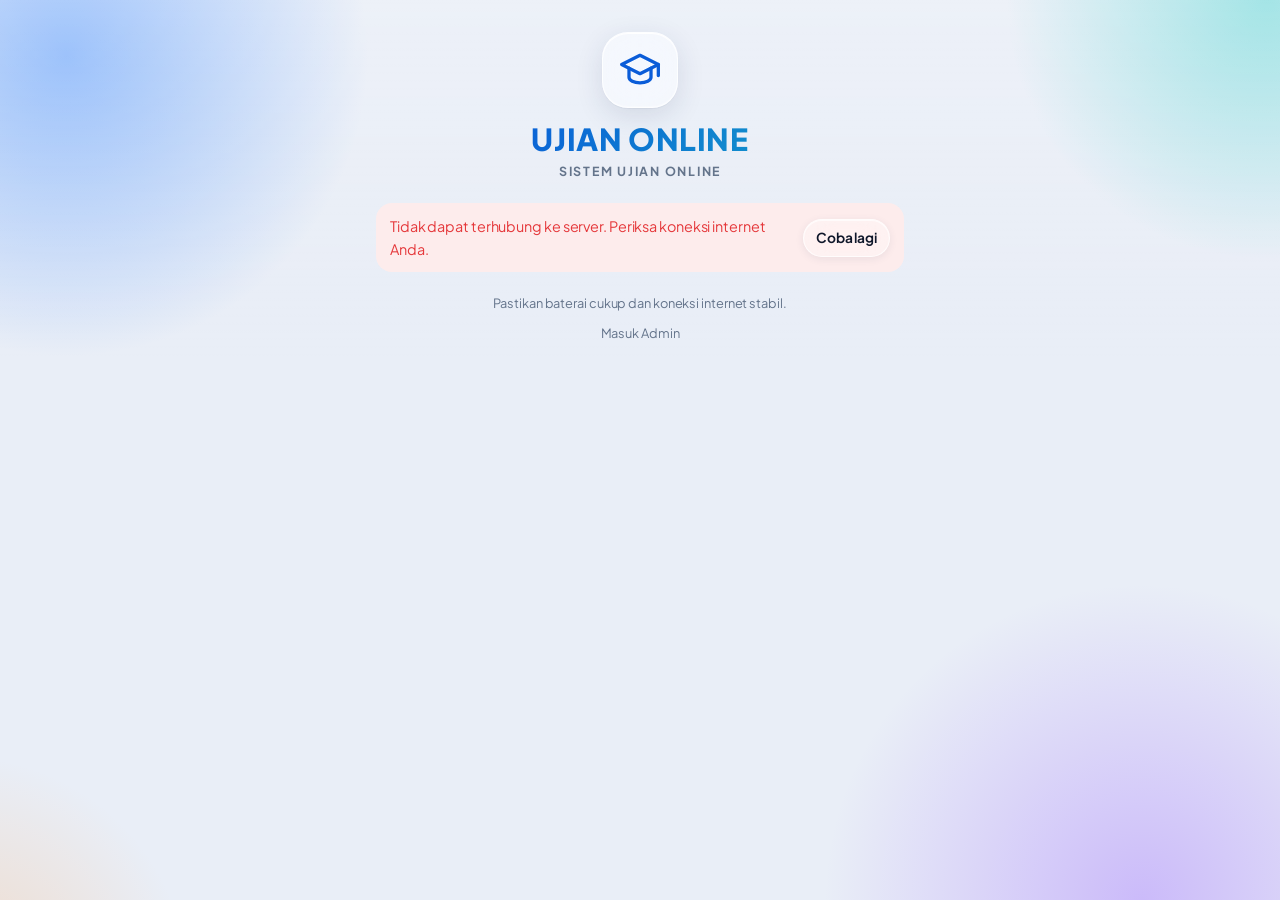
<file: index.html>
<!DOCTYPE html>
<html lang="id">
<head>
  <meta charset="utf-8">
  <meta name="viewport" content="width=device-width, initial-scale=1, viewport-fit=cover">
  <meta name="theme-color" content="#e9eef7">
  <title>Ujian Online</title>
  <link rel="preconnect" href="https://fonts.googleapis.com">
  <link rel="preconnect" href="https://fonts.gstatic.com" crossorigin>
  <link href="https://fonts.googleapis.com/css2?family=Plus+Jakarta+Sans:wght@400;500;600;700;800&display=swap" rel="stylesheet">
  <link rel="stylesheet" href="styles.css">
</head>
<body data-view="landing">
  <!-- Halaman siswa: landing → ujian → hasil (single page). Data diambil dari API Apps Script (config.js). -->
  <script>if (/[?&]page=admin\b/i.test(location.search)) location.replace('admin.html');</script>
  <div class="orient-lock" role="alert">
    <svg viewBox="0 0 24 24" fill="none" stroke="currentColor" stroke-width="1.8" stroke-linecap="round" stroke-linejoin="round"><rect x="7" y="2" width="10" height="20" rx="2"/><path d="M11 18h2"/></svg>
    <div>Silakan gunakan perangkat dalam mode <b>PORTRAIT</b>.</div>
    <div class="muted small">Putar ponsel Anda ke posisi tegak. Waktu ujian tetap berjalan.</div>
  </div>

<!-- Student.html — Halaman awal siswa (pilih mapel, kelas, nama) -->
<main id="view-landing" class="s-wrap">
  <div id="resume-box" hidden></div>

  <header class="hero">
    <div class="logo" id="s-logo"></div>
    <div class="school" id="s-school">&nbsp;</div>
    <h1>UJIAN ONLINE</h1>
    <div class="appname" id="s-app">SISTEM UJIAN ONLINE</div>
  </header>

  <div id="boot-error" class="notice notice-danger" hidden></div>

  <section class="card start-card" id="start-card">
    <form id="start-form" class="stack" novalidate autocomplete="off">
      <div class="field" id="fld-mapel">
        <label for="f-mapel">Mata Pelajaran</label>
        <select id="f-mapel" class="select" required>
          <option value="">Memuat...</option>
        </select>
      </div>

      <div class="field" id="fld-kelas">
        <label for="f-kelas">Kelas</label>
        <select id="f-kelas" class="select" required disabled>
          <option value="">Pilih mata pelajaran dahulu</option>
        </select>
      </div>

      <div class="field" id="fld-ujian" hidden>
        <label for="f-ujian">Ujian</label>
        <select id="f-ujian" class="select"></select>
        <span class="help">Ada lebih dari satu ujian aktif. Pilih sesuai arahan pengawas.</span>
      </div>

      <div class="field" id="fld-nama">
        <label for="f-nama">Nama Siswa</label>
        <input id="f-nama" class="input" type="text" inputmode="text" autocapitalize="words" spellcheck="false"
               maxlength="60" placeholder="Tulis nama lengkap" required>
        <span class="help">Gunakan nama lengkap sesuai absen. Nama yang sama dipakai untuk melanjutkan ujian.</span>
      </div>

      <div id="exam-preview" hidden>
        <div class="exam-info">
          <div><b id="pv-jumlah">–</b><span>Soal</span></div>
          <div><b id="pv-durasi">–</b><span>Menit</span></div>
          <div><b id="pv-mode">–</b><span>Mode</span></div>
        </div>
      </div>

      <div id="form-error" class="err-text" role="alert" hidden></div>

      <button type="submit" class="btn btn-primary btn-block" id="btn-start" style="min-height:54px;font-size:1.05rem">
        MULAI UJIAN
      </button>
    </form>
  </section>

  <div id="no-exam" class="card card-pad" hidden>
    <div class="empty" style="padding:12px">
      <svg class="icon" viewBox="0 0 24 24"><circle cx="12" cy="12" r="9"/><path d="M12 7v5l3 2"/></svg>
      <h3 style="color:var(--text)">Belum ada ujian yang dibuka</h3>
      <p class="mt-1">Tunggu arahan pengawas, lalu muat ulang halaman ini.</p>
      <button type="button" class="btn btn-outline mt-2" id="btn-reload">Periksa lagi</button>
    </div>
  </div>

  <footer class="s-foot">
    <div>Pastikan baterai cukup dan koneksi internet stabil.</div>
    <a id="admin-link" href="#">Masuk Admin</a>
  </footer>
</main>

<!-- Halaman pengerjaan — Halaman pengerjaan ujian (portrait, navigasi di bawah agar mudah dijangkau ibu jari) -->
<section id="view-exam" hidden>
  <header class="ex-head">
    <div class="ex-head-in">
      <div class="ex-top">
        <div class="ex-title">
          <div class="ex-mapel" id="ex-mapel">Mata Pelajaran</div>
          <div class="ex-who" id="ex-who">Nama · Kelas</div>
        </div>
        <div class="timer" id="ex-timer" role="timer" aria-live="off" aria-label="Sisa waktu">
          <svg class="icon" viewBox="0 0 24 24"><circle cx="12" cy="12" r="9"/><path d="M12 7v5l3 2"/></svg>
          <span id="ex-time">--:--:--</span>
        </div>
      </div>
      <div class="ex-sub">
        <span id="ex-count" class="muted" style="font-weight:700">0/0 dijawab</span>
        <div class="ex-progress" aria-hidden="true"><i id="ex-bar" style="width:0%"></i></div>
        <span class="save-state" id="save-state" aria-live="polite"></span>
      </div>
    </div>
  </header>

  <main class="ex-main">
    <div id="fs-banner" class="notice fs-banner" hidden>
      <svg class="icon" viewBox="0 0 24 24"><path d="M4 9V4h5M20 9V4h-5M4 15v5h5M20 15v5h-5"/></svg>
      <div style="flex:1">Mode layar penuh tidak aktif.</div>
      <button type="button" class="btn btn-soft btn-sm" id="btn-fs">Layar penuh</button>
    </div>

    <article class="card q-card" id="q-card" aria-live="polite">
      <div class="q-meta">
        <span class="q-no" id="q-no">Soal 1 dari 1</span>
        <span class="chip" id="q-type" hidden></span>
        <button type="button" class="btn btn-outline btn-sm flag-btn" id="btn-flag" aria-pressed="false">
          <svg class="icon" viewBox="0 0 24 24"><path d="M5 21V4M5 4h11l-2 4 2 4H5"/></svg><span>Ragu-ragu</span>
        </button>
      </div>
      <div class="q-text" id="q-text"></div>
      <div id="q-img-wrap"></div>
      <div class="opts" id="q-opts" role="radiogroup" aria-label="Pilihan jawaban"></div>
    </article>
  </main>

  <nav class="ex-bar" aria-label="Navigasi soal">
    <div class="ex-bar-in">
      <button type="button" class="btn btn-outline" id="btn-prev">
        <svg class="icon" viewBox="0 0 24 24"><path d="M15 18l-6-6 6-6"/></svg><span>Sebelumnya</span>
      </button>
      <button type="button" class="btn btn-soft btn-grid" id="btn-grid" aria-label="Daftar nomor soal">
        <b id="grid-cur">1</b><span>No. Soal</span>
      </button>
      <button type="button" class="btn btn-primary" id="btn-next">
        <span>Berikutnya</span><svg class="icon" viewBox="0 0 24 24"><path d="M9 18l6-6-6-6"/></svg>
      </button>
    </div>
  </nav>
</section>

<!-- ResultView.html — Halaman hasil ujian siswa -->
<main id="view-result" class="s-wrap" hidden>
  <section class="card">
    <div class="result-hero">
      <div class="result-icon" id="r-icon">
        <svg class="icon" viewBox="0 0 24 24"><path d="M5 12l5 5L20 7"/></svg>
      </div>
      <h2 id="r-title">UJIAN SELESAI</h2>
      <p class="muted small mt-1" id="r-status"></p>
      <div id="r-score-wrap" hidden>
        <div class="score-big" id="r-score">0</div>
        <div class="muted small" style="font-weight:700">NILAI</div>
        <div class="mt-1" id="r-lulus"></div>
      </div>
    </div>

    <div class="kv" id="r-kv"></div>

    <div class="stat-trio" id="r-trio" hidden>
      <div class="st-ok"><b id="r-benar">0</b><span>Benar</span></div>
      <div class="st-bad"><b id="r-salah">0</b><span>Salah</span></div>
      <div class="st-empty"><b id="r-kosong">0</b><span>Tidak Dijawab</span></div>
    </div>

    <div style="padding:0 16px 16px">
      <div class="notice" id="r-message"></div>
    </div>
  </section>

  <section class="card mt-2" id="r-review-card" hidden>
    <div class="panel-title" style="padding-bottom:12px">Pembahasan</div>
    <div id="r-review"></div>
  </section>

  <div class="mt-3">
    <button type="button" class="btn btn-outline btn-block" id="btn-home">Kembali ke Halaman Awal</button>
  </div>
</main>

  <!-- Jeda otomatis saat koneksi internet terputus -->
  <div id="pause-ov" class="pause-ov" role="alertdialog" aria-modal="true" aria-labelledby="pz-title" hidden>
    <div class="pause-card card">
      <div class="pause-ic" aria-hidden="true"><svg class="icon" viewBox="0 0 24 24"><path d="M2 8.8a15 15 0 0120 0M5 12.5a10 10 0 0114 0M8.5 16a5 5 0 017 0M12 20h.01"/><path d="M3 3l18 18"/></svg></div>
      <h2 id="pz-title">Koneksi Internet Terputus</h2>
      <p class="pause-sub">Ujian <b>dijeda otomatis</b>. Waktu Anda <b>tidak berkurang</b> selama jeda.</p>
      <div class="pause-time"><span class="muted small">Sisa waktu (berhenti)</span><b id="pz-remain">--:--:--</b></div>
      <div class="pause-meta"><span>Terputus selama <b id="pz-elapsed">00:00</b></span><span id="pz-left"></span></div>
      <div class="pause-status" id="pz-status" aria-live="polite"><span class="spin"></span><span>Mencoba menyambung kembali…</span></div>
      <ul class="pause-tips">
        <li>Nyalakan <b>data seluler / Wi-Fi</b> lewat panel pintasan (tarik layar dari atas).</li>
        <li><b>Jangan menutup</b> halaman ini. Soal & jawaban Anda aman tersimpan di HP.</li>
        <li>Ujian berlanjut <b>otomatis</b> dengan soal dan sisa waktu yang sama saat internet kembali.</li>
        <li id="pz-hidden-tip">Waktu saat Anda membuka aplikasi lain selama jeda <b>tidak dikembalikan</b> dan dilaporkan ke pengawas.</li>
      </ul>
      <button type="button" class="btn btn-primary btn-block" id="pz-retry">Coba sambungkan sekarang</button>
    </div>
  </div>

  <div id="toasts" class="toasts" aria-live="polite"></div>
  <noscript><div class="s-wrap"><div class="notice notice-danger">JavaScript harus aktif untuk mengikuti ujian.</div></div></noscript>

  <script src="config.js"></script>
  <script src="app.js"></script>
  <script src="exam.js"></script>
</body>
</html>
</file>
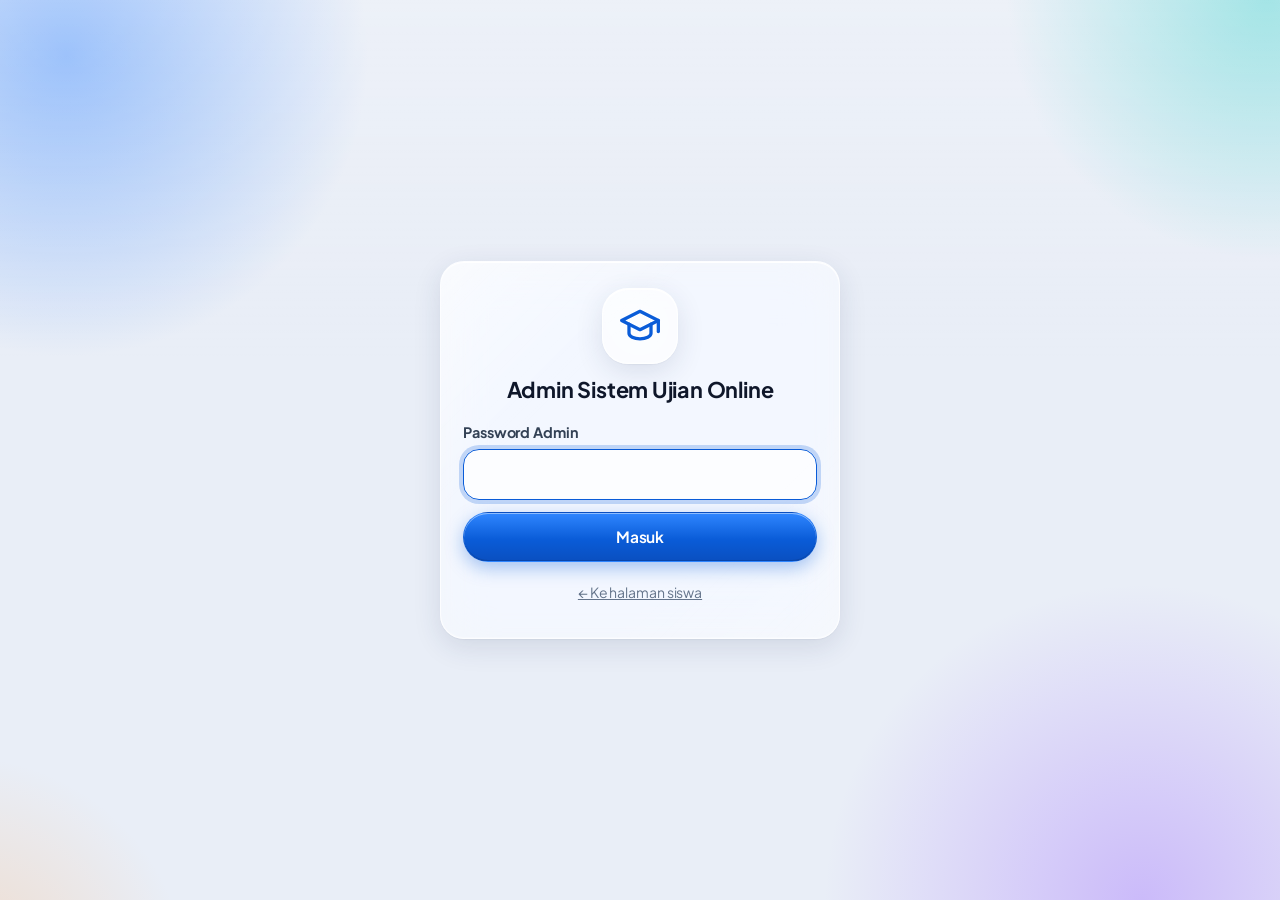
<file: admin.html>
<!DOCTYPE html>
<html lang="id">
<head>
  <meta charset="utf-8">
  <meta name="viewport" content="width=device-width, initial-scale=1, viewport-fit=cover">
  <meta name="robots" content="noindex">
  <meta name="theme-color" content="#e9eef7">
  <title>Admin · Ujian Online</title>
  <link rel="preconnect" href="https://fonts.googleapis.com">
  <link rel="preconnect" href="https://fonts.gstatic.com" crossorigin>
  <link href="https://fonts.googleapis.com/css2?family=Plus+Jakarta+Sans:wght@400;500;600;700;800&display=swap" rel="stylesheet">
  <link rel="stylesheet" href="styles.css">
</head>
<body>
  <!-- Halaman Admin: login → dashboard (SPA). Password TIDAK pernah ada di halaman ini. -->
  <div id="app">
    <section class="a-login" id="login-view">
      <div class="card">
        <div style="text-align:center;margin-bottom:18px">
          <div class="logo" id="l-logo"></div>
          <div class="muted small" id="l-school" style="font-weight:700"></div>
          <h1 style="font-size:1.35rem;margin-top:4px">Admin <span id="l-app">Sistem Ujian Online</span></h1>
        </div>
        <form id="login-form" class="stack" novalidate>
          <div class="field">
            <label for="l-pw">Password Admin</label>
            <input id="l-pw" class="input" type="password" autocomplete="current-password" required>
          </div>
          <div id="l-err" class="err-text" role="alert" hidden></div>
          <button class="btn btn-primary btn-block" type="submit" id="l-btn">Masuk</button>
          <a class="small muted" id="l-student" href="#" style="text-align:center;padding:8px">← Ke halaman siswa</a>
        </form>
      </div>
    </section>

    <!-- Dashboard.html — Kerangka dashboard admin: sidebar (desktop) / hamburger (mobile) -->
    <div class="a-shell" id="shell" hidden>
      <div class="a-overlay" id="a-overlay"></div>
      <aside class="a-side" id="a-side" aria-label="Menu admin">
        <div class="a-brand">
          <div class="logo" id="a-logo"></div>
          <div style="min-width:0">
            <b id="a-app">SISTEM UJIAN ONLINE</b>
            <span id="a-school"></span>
          </div>
        </div>
        <nav class="a-nav" id="a-nav"></nav>
        <div class="a-side-foot">
          <button type="button" class="btn btn-outline btn-block btn-sm" id="btn-logout">
            <svg class="icon" viewBox="0 0 24 24"><path d="M15 4h4v16h-4"/><path d="M10 8l-4 4 4 4M6 12h10"/></svg>Logout
          </button>
        </div>
      </aside>
    
      <div class="a-main">
        <header class="a-top">
          <button type="button" class="btn btn-ghost btn-icon" id="btn-menu" aria-label="Buka menu" aria-controls="a-side">
            <svg class="icon" viewBox="0 0 24 24"><path d="M3 6h18M3 12h18M3 18h18"/></svg>
          </button>
          <b id="a-top-title">Ringkasan</b>
        </header>
        <main class="a-content" id="content" tabindex="-1"></main>
      </div>
    </div>
  </div>

  <!-- ImportView.html — Template halaman Import Soal (dirender oleh AdminJavaScript) -->
  <template id="tpl-import">
    <div class="a-head">
      <div>
        <h2>Import Soal</h2>
        <p>Unggah template CSV/XLSX, periksa pratinjau & error, lalu import soal yang valid.</p>
      </div>
    </div>
  
    <div class="steps">
      <section class="card step">
        <div class="step-h"><span class="step-n">1</span>Unduh template</div>
        <p class="small muted">Isi satu baris per soal. Kolom: No, Mapel, Kelas, Kategori, Tipe_Soal, Pertanyaan, Gambar_URL, Pilihan_A–E, Jawaban_Benar, Bobot, Pembahasan.</p>
        <div class="row wrap mt-2">
          <button type="button" class="btn btn-soft" id="imp-tpl-xlsx">
            <svg class="icon" viewBox="0 0 24 24"><path d="M12 4v12M7 11l5 5 5-5"/><path d="M4 20h16"/></svg>Template XLSX</button>
          <button type="button" class="btn btn-outline" id="imp-tpl-csv">Template CSV</button>
        </div>
        <ul class="small muted mt-2" id="imp-notes" style="padding-left:18px;margin-bottom:0"></ul>
      </section>
  
      <section class="card step">
        <div class="step-h"><span class="step-n">2</span>Unggah file soal</div>
        <label class="dropzone" id="imp-drop">
          <input type="file" id="imp-file" accept=".csv,.xlsx,.xls,text/csv,application/vnd.openxmlformats-officedocument.spreadsheetml.sheet" hidden>
          <svg class="icon" viewBox="0 0 24 24" style="width:34px;height:34px;color:var(--brand)"><path d="M12 16V4M7 9l5-5 5 5"/><path d="M4 16v4h16v-4"/></svg>
          <div style="font-weight:700;margin-top:6px">Ketuk untuk memilih file</div>
          <div class="small muted">CSV atau XLSX · maks. 2.000 soal</div>
          <div class="small mt-1" id="imp-fname"></div>
        </label>
        <label class="switch mt-2">
          <span><span class="s-text">Periksa gambar dapat diakses</span><span class="s-sub">Lebih lambat, tetapi mendeteksi gambar rusak/privat</span></span>
          <input type="checkbox" id="imp-check-img" checked><span class="track"></span>
        </label>
      </section>
  
      <section class="card step" id="imp-result" hidden>
        <div class="step-h"><span class="step-n">3</span>Pratinjau sebelum import</div>
        <div class="sum-grid" style="grid-template-columns:repeat(3,1fr)">
          <div class="card"><b id="imp-total">0</b><span>Soal ditemukan</span></div>
          <div class="card"><b id="imp-valid" style="color:var(--ok)">0</b><span>Soal valid</span></div>
          <div class="card"><b id="imp-invalid" style="color:var(--danger)">0</b><span>Bermasalah</span></div>
        </div>
        <div id="imp-errors-wrap" hidden>
          <div class="label mt-1">Daftar error</div>
          <div class="err-list mt-1" id="imp-errors"></div>
        </div>
        <div class="label mt-2">Pratinjau soal valid <span class="muted small" id="imp-prev-note"></span></div>
        <div class="tbl-wrap mt-1 card" style="max-height:420px">
          <table class="tbl resp" id="imp-preview"></table>
        </div>
        <div class="row wrap mt-2">
          <button type="button" class="btn btn-success" id="imp-do">IMPORT SOAL VALID</button>
          <button type="button" class="btn btn-outline" id="imp-cancel">BATAL</button>
        </div>
      </section>
  
      <section class="card step">
        <div class="step-h"><span class="step-n">
          <svg class="icon" viewBox="0 0 24 24" style="width:16px;height:16px"><rect x="3" y="4" width="18" height="16" rx="2"/><circle cx="9" cy="10" r="2"/><path d="M21 16l-5-5-9 9"/></svg></span>Upload gambar soal</div>
        <p class="small muted">Gambar disimpan di folder Google Drive <b>BANK_SOAL_IMAGES</b>. Salin URL yang dihasilkan ke kolom <b>Gambar_URL</b> pada template. PNG/JPG/GIF/WEBP, maks. 2 MB.</p>
        <div class="row wrap mt-2">
          <label class="btn btn-soft">
            <input type="file" id="img-file" accept="image/png,image/jpeg,image/gif,image/webp" hidden>
            Pilih gambar
          </label>
          <span class="small muted" id="img-info"></span>
        </div>
        <div id="img-out" class="mt-2" hidden>
          <img class="img-preview" id="img-prev" alt="Pratinjau gambar">
          <code class="url mt-1" id="img-url"></code>
          <div class="row wrap mt-1">
            <button type="button" class="btn btn-primary btn-sm" id="img-upload">Upload ke Drive</button>
            <button type="button" class="btn btn-outline btn-sm" id="img-copy" hidden>Salin URL</button>
          </div>
        </div>
      </section>
    </div>
  </template>
  <div id="toasts" class="toasts" aria-live="polite"></div>

  <script src="config.js"></script>
  <script src="app.js"></script>
  <script src="admin.js"></script>
</body>
</html>
</file>
<file: styles.css>
/* =========================================================
   SISTEM UJIAN ONLINE — Styles (siswa & admin)
   Portrait-first · ringan · tanpa framework
   ========================================================= */
:root{
  --brand:#0f4c81; --brand-600:#0c3f6b; --brand-50:#eaf2fb; --brand-100:#d4e4f6;
  --accent:#f5a524;
  --bg:#f3f5f9; --surface:#ffffff; --surface-2:#f8fafc; --text:#0f172a; --text-2:#334155; --muted:#64748b;
  --border:#e2e8f0; --border-2:#cbd5e1;
  --ok:#15803d; --ok-bg:#e8f6ee; --warn:#b45309; --warn-bg:#fff4e0; --danger:#c62828; --danger-bg:#fdecec;
  --info-bg:#eaf2fb;
  --radius:14px; --radius-sm:10px; --radius-lg:20px;
  --shadow:0 1px 2px rgba(15,23,42,.05),0 4px 16px rgba(15,23,42,.06);
  --shadow-lg:0 10px 40px rgba(15,23,42,.18);
  --sat:env(safe-area-inset-top,0px); --sab:env(safe-area-inset-bottom,0px);
  --sal:env(safe-area-inset-left,0px); --sar:env(safe-area-inset-right,0px);
  --font:'Plus Jakarta Sans',system-ui,-apple-system,'Segoe UI',Roboto,Arial,sans-serif;
  color-scheme:light;
}
@media (prefers-color-scheme:dark){
  :root:not([data-theme="light"]){
    --brand:#5aa2e6; --brand-600:#7cb6ec; --brand-50:#13263b; --brand-100:#1a3350;
    --bg:#0b1220; --surface:#121b2d; --surface-2:#0f1727; --text:#e7edf6; --text-2:#c7d2e1; --muted:#8fa0b8;
    --border:#22304a; --border-2:#2e3f5e; --ok:#4ade80; --ok-bg:#0f2a1b; --warn:#fbbf24; --warn-bg:#2b2110;
    --danger:#f87171; --danger-bg:#2c1414; --info-bg:#13263b;
    --shadow:0 1px 2px rgba(0,0,0,.3),0 4px 16px rgba(0,0,0,.25); color-scheme:dark;
  }
}
:root[data-theme="dark"]{
  --brand:#5aa2e6; --brand-600:#7cb6ec; --brand-50:#13263b; --brand-100:#1a3350;
  --bg:#0b1220; --surface:#121b2d; --surface-2:#0f1727; --text:#e7edf6; --text-2:#c7d2e1; --muted:#8fa0b8;
  --border:#22304a; --border-2:#2e3f5e; --ok:#4ade80; --ok-bg:#0f2a1b; --warn:#fbbf24; --warn-bg:#2b2110;
  --danger:#f87171; --danger-bg:#2c1414; --info-bg:#13263b;
  --shadow:0 1px 2px rgba(0,0,0,.3),0 4px 16px rgba(0,0,0,.25); color-scheme:dark;
}
*,*::before,*::after{box-sizing:border-box}
html{-webkit-text-size-adjust:100%;text-size-adjust:100%}
body{margin:0;background:var(--bg);color:var(--text);font-family:var(--font);font-size:16px;line-height:1.55;
  -webkit-font-smoothing:antialiased;-webkit-tap-highlight-color:transparent;min-height:100vh;min-height:100dvh}
img{max-width:100%}
h1,h2,h3,h4{margin:0;line-height:1.25;letter-spacing:-.01em}
p{margin:0}
button,input,select,textarea{font:inherit;color:inherit}
[hidden]{display:none!important}
a{color:var(--brand)}
.sr-only{position:absolute;width:1px;height:1px;overflow:hidden;clip:rect(0 0 0 0);white-space:nowrap}
.muted{color:var(--muted)} .small{font-size:.875rem} .tiny{font-size:.78rem}
.row{display:flex;gap:10px;align-items:center} .row.wrap{flex-wrap:wrap} .spacer{flex:1}
.stack{display:flex;flex-direction:column;gap:12px}
.mt-1{margin-top:6px}.mt-2{margin-top:12px}.mt-3{margin-top:20px}

/* ---------- Tombol ---------- */
.btn{display:inline-flex;align-items:center;justify-content:center;gap:8px;min-height:48px;padding:0 18px;border-radius:12px;
  border:1px solid transparent;background:var(--surface);color:var(--text);font-weight:700;font-size:.97rem;cursor:pointer;
  text-decoration:none;user-select:none;-webkit-user-select:none;touch-action:manipulation;transition:background .15s,border-color .15s,transform .05s}
.btn:active{transform:scale(.985)}
.btn:disabled,.btn[aria-disabled="true"]{opacity:.55;cursor:not-allowed;transform:none}
.btn-primary{background:var(--brand);color:#fff}
.btn-primary:hover{background:var(--brand-600)}
:root[data-theme="dark"] .btn-primary,.btn-primary{color:#fff}
.btn-outline{border-color:var(--border-2);background:var(--surface)}
.btn-outline:hover{border-color:var(--brand);color:var(--brand)}
.btn-ghost{background:transparent}
.btn-ghost:hover{background:var(--brand-50)}
.btn-danger{background:var(--danger);color:#fff}
.btn-success{background:var(--ok);color:#fff}
.btn-soft{background:var(--brand-50);color:var(--brand)}
.btn-block{width:100%}
.btn-sm{min-height:38px;padding:0 12px;font-size:.86rem;border-radius:10px}
.btn-icon{min-width:44px;padding:0 10px}
.btn .spin{width:18px;height:18px;border-width:2.5px}
.icon{width:20px;height:20px;flex:none;stroke:currentColor;fill:none;stroke-width:2;stroke-linecap:round;stroke-linejoin:round}

/* ---------- Form ---------- */
.field{display:flex;flex-direction:column;gap:6px}
.field>label,.label{font-weight:700;font-size:.9rem;color:var(--text-2)}
.input,.select,.textarea{width:100%;min-height:50px;padding:12px 14px;border:1.5px solid var(--border-2);border-radius:12px;
  background:var(--surface);font-size:16px;outline:none;transition:border-color .15s,box-shadow .15s}
.textarea{min-height:110px;resize:vertical;line-height:1.5}
.input:focus,.select:focus,.textarea:focus{border-color:var(--brand);box-shadow:0 0 0 4px var(--brand-100)}
.select{appearance:none;-webkit-appearance:none;padding-right:42px;cursor:pointer;
  background-image:url("data:image/svg+xml,%3Csvg xmlns='http://www.w3.org/2000/svg' width='20' height='20' viewBox='0 0 24 24' fill='none' stroke='%2364748b' stroke-width='2.5' stroke-linecap='round'%3E%3Cpath d='M6 9l6 6 6-6'/%3E%3C/svg%3E");
  background-repeat:no-repeat;background-position:right 14px center}
.field-error .input,.field-error .select{border-color:var(--danger)}
.help{font-size:.8rem;color:var(--muted)}
.err-text{font-size:.82rem;color:var(--danger);font-weight:600}
.input-sm{min-height:40px;padding:8px 12px;border-radius:10px;font-size:15px}
.grid-2{display:grid;grid-template-columns:1fr;gap:14px}
@media(min-width:640px){.grid-2{grid-template-columns:1fr 1fr}}
.grid-3{display:grid;grid-template-columns:1fr;gap:14px}
@media(min-width:760px){.grid-3{grid-template-columns:repeat(3,1fr)}}
.check{display:flex;align-items:center;gap:10px;min-height:44px;padding:6px 12px;border:1.5px solid var(--border);border-radius:10px;cursor:pointer;background:var(--surface)}
.check input{width:20px;height:20px;accent-color:var(--brand)}
.check-grid{display:grid;grid-template-columns:repeat(auto-fill,minmax(140px,1fr));gap:8px}

/* Switch */
.switch{display:flex;align-items:center;justify-content:space-between;gap:12px;min-height:52px;padding:8px 14px;border:1.5px solid var(--border);border-radius:12px;background:var(--surface);cursor:pointer}
.switch input{position:absolute;opacity:0;pointer-events:none}
.switch .track{width:46px;height:28px;border-radius:99px;background:var(--border-2);position:relative;flex:none;transition:background .15s}
.switch .track::after{content:"";position:absolute;top:3px;left:3px;width:22px;height:22px;border-radius:50%;background:#fff;box-shadow:0 1px 3px rgba(0,0,0,.25);transition:transform .15s}
.switch input:checked+.track{background:var(--brand)}
.switch input:checked+.track::after{transform:translateX(18px)}
.switch input:focus-visible+.track{box-shadow:0 0 0 4px var(--brand-100)}
.switch .s-text{font-weight:600;font-size:.93rem}
.switch .s-sub{display:block;font-weight:400;font-size:.78rem;color:var(--muted)}

/* ---------- Kartu, chip ---------- */
.card{background:var(--surface);border:1px solid var(--border);border-radius:var(--radius);box-shadow:var(--shadow)}
.card-pad{padding:18px}
.chip{display:inline-flex;align-items:center;gap:5px;padding:3px 10px;border-radius:99px;font-size:.76rem;font-weight:700;background:var(--surface-2);border:1px solid var(--border);color:var(--text-2);white-space:nowrap}
.chip-brand{background:var(--brand-50);border-color:var(--brand-100);color:var(--brand)}
.chip-ok{background:var(--ok-bg);border-color:transparent;color:var(--ok)}
.chip-warn{background:var(--warn-bg);border-color:transparent;color:var(--warn)}
.chip-danger{background:var(--danger-bg);border-color:transparent;color:var(--danger)}
.notice{display:flex;gap:10px;padding:12px 14px;border-radius:12px;background:var(--info-bg);color:var(--text-2);font-size:.9rem}
.notice-warn{background:var(--warn-bg);color:var(--warn)}
.notice-danger{background:var(--danger-bg);color:var(--danger)}
.notice-ok{background:var(--ok-bg);color:var(--ok)}
.notice .icon{margin-top:2px}

/* ---------- Spinner, loading ---------- */
.spin{width:38px;height:38px;border-radius:50%;border:4px solid var(--brand-100);border-top-color:var(--brand);animation:spin .8s linear infinite;display:inline-block}
@keyframes spin{to{transform:rotate(360deg)}}
.loading{position:fixed;inset:0;z-index:90;display:flex;align-items:center;justify-content:center;background:rgba(15,23,42,.38);padding:24px}
.loading-box{background:var(--surface);border-radius:18px;padding:22px 26px;display:flex;align-items:center;gap:16px;box-shadow:var(--shadow-lg);max-width:340px;font-weight:600}
.skeleton{background:linear-gradient(90deg,var(--surface-2),var(--border),var(--surface-2));background-size:200% 100%;animation:sk 1.2s infinite;border-radius:10px}
@keyframes sk{to{background-position:-200% 0}}

/* ---------- Toast ---------- */
.toasts{position:fixed;left:0;right:0;top:calc(var(--sat) + 10px);z-index:120;display:flex;flex-direction:column;align-items:center;gap:8px;pointer-events:none;padding:0 12px}
.toast{pointer-events:auto;max-width:520px;width:100%;display:flex;align-items:flex-start;gap:10px;padding:12px 14px;border-radius:12px;background:#0f172a;color:#fff;box-shadow:var(--shadow-lg);font-size:.92rem;font-weight:600;animation:tin .2s ease-out}
.toast.ok{background:#166534}.toast.error{background:#b91c1c}.toast.warn{background:#b45309}
@keyframes tin{from{opacity:0;transform:translateY(-8px)}}

/* ---------- Modal (bottom sheet di HP) ---------- */
.modal-wrap{position:fixed;inset:0;z-index:100;display:flex;align-items:flex-end;justify-content:center;background:rgba(15,23,42,.5);animation:fade .15s}
@keyframes fade{from{opacity:0}}
.modal{background:var(--surface);width:100%;max-height:92vh;max-height:92dvh;display:flex;flex-direction:column;border-radius:22px 22px 0 0;box-shadow:var(--shadow-lg);
  padding-bottom:var(--sab);animation:up .2s ease-out}
@keyframes up{from{transform:translateY(30px);opacity:.6}}
.modal-head{display:flex;align-items:center;gap:10px;padding:18px 20px 8px}
.modal-head h3{font-size:1.12rem;flex:1}
.modal-body{padding:8px 20px 16px;overflow:auto;-webkit-overflow-scrolling:touch}
.modal-foot{display:flex;gap:10px;padding:12px 20px 16px;border-top:1px solid var(--border)}
.modal-foot .btn{flex:1}
.modal-grip{width:42px;height:5px;border-radius:9px;background:var(--border-2);margin:10px auto 0}
@media(min-width:720px){
  .modal-wrap{align-items:center;padding:24px}
  .modal{border-radius:20px;max-width:520px;padding-bottom:0}
  .modal.lg{max-width:780px}
  .modal-grip{display:none}
  .modal-foot{justify-content:flex-end}.modal-foot .btn{flex:0 0 auto;min-width:130px}
}
.modal.danger .modal-head h3{color:var(--danger)}
.modal.warn .modal-head h3{color:var(--warn)}

/* =========================================================
   SISWA
   ========================================================= */
.s-wrap{max-width:560px;margin:0 auto;padding:calc(var(--sat) + 18px) calc(var(--sar) + 16px) calc(var(--sab) + 24px) calc(var(--sal) + 16px)}
.hero{text-align:center;padding:14px 4px 22px}
.logo{width:76px;height:76px;border-radius:22px;margin:0 auto 12px;display:flex;align-items:center;justify-content:center;background:var(--surface);border:1px solid var(--border);box-shadow:var(--shadow);overflow:hidden}
.logo img{width:100%;height:100%;object-fit:contain}
.logo svg{width:44px;height:44px}
.hero .school{font-weight:700;color:var(--text-2);font-size:.98rem}
.hero h1{font-size:1.9rem;font-weight:800;color:var(--brand);margin-top:4px;letter-spacing:.02em}
.hero .appname{font-size:.78rem;font-weight:700;color:var(--muted);letter-spacing:.14em;text-transform:uppercase;margin-top:4px}
.start-card{padding:20px}
.start-card .stack{gap:16px}
.exam-info{display:grid;grid-template-columns:repeat(3,1fr);gap:8px;margin-top:2px}
.exam-info div{background:var(--surface-2);border:1px solid var(--border);border-radius:12px;padding:10px 8px;text-align:center}
.exam-info b{display:block;font-size:1.1rem;color:var(--brand)}
.exam-info span{font-size:.74rem;color:var(--muted);font-weight:600}
.s-foot{text-align:center;margin-top:22px;font-size:.8rem;color:var(--muted)}
.s-foot a{color:var(--muted);text-decoration:none;padding:10px;display:inline-block}
.rules{margin:4px 0 0;padding-left:20px;font-size:.92rem;color:var(--text-2)}
.rules li{margin:6px 0}
.resume-card{padding:16px;display:flex;gap:12px;align-items:center;border-color:var(--brand-100);background:var(--brand-50);margin-bottom:16px}

/* ---------- Halaman ujian ---------- */
body[data-view="exam"]{background:var(--bg)}
.ex-head{position:sticky;top:0;z-index:30;background:var(--surface);border-bottom:1px solid var(--border);padding:calc(var(--sat) + 10px) calc(var(--sar) + 14px) 0 calc(var(--sal) + 14px)}
.ex-head-in{max-width:760px;margin:0 auto}
.ex-top{display:flex;align-items:center;gap:10px}
.ex-title{flex:1;min-width:0}
.ex-mapel{font-weight:800;font-size:.98rem;white-space:nowrap;overflow:hidden;text-overflow:ellipsis}
.ex-who{font-size:.8rem;color:var(--muted);white-space:nowrap;overflow:hidden;text-overflow:ellipsis}
.timer{display:inline-flex;align-items:center;gap:6px;padding:8px 12px;border-radius:12px;background:var(--brand-50);color:var(--brand);font-weight:800;font-variant-numeric:tabular-nums;font-size:1.05rem;border:1.5px solid var(--brand-100)}
.timer.warn{background:var(--warn-bg);color:var(--warn);border-color:transparent}
.timer.danger{background:var(--danger);color:#fff;border-color:transparent;animation:pulse 1s infinite}
@keyframes pulse{50%{opacity:.75}}
.ex-sub{display:flex;align-items:center;gap:10px;padding:8px 0 10px;font-size:.82rem}
.ex-progress{flex:1;height:7px;border-radius:9px;background:var(--border);overflow:hidden}
.ex-progress i{display:block;height:100%;background:var(--ok);border-radius:9px;transition:width .3s}
.save-state{font-size:.78rem;font-weight:700;color:var(--muted);display:inline-flex;align-items:center;gap:4px;white-space:nowrap}
.save-state.saved{color:var(--ok)} .save-state.offline{color:var(--danger)} .save-state.saving{color:var(--brand)}
.ex-main{max-width:760px;margin:0 auto;padding:14px calc(var(--sar) + 14px) calc(var(--sab) + 104px) calc(var(--sal) + 14px)}
.q-card{padding:18px 16px}
.q-meta{display:flex;align-items:center;gap:8px;margin-bottom:12px}
.q-no{font-weight:800;color:var(--brand);font-size:.95rem}
.q-text{font-size:1.06rem;line-height:1.65;white-space:pre-wrap;word-wrap:break-word;font-weight:500}
.q-img{display:block;margin:14px 0 4px;padding:0;border:1px solid var(--border);border-radius:12px;background:#fff;overflow:hidden;cursor:zoom-in;width:100%}
.q-img img{display:block;width:100%;max-height:360px;object-fit:contain}
.q-img .img-err{padding:24px;color:var(--muted);font-size:.9rem}
.q-zoomhint{font-size:.75rem;color:var(--muted);text-align:center}
.opts{display:flex;flex-direction:column;gap:10px;margin-top:16px}
.opt{display:flex;align-items:flex-start;gap:12px;width:100%;min-height:56px;padding:12px 14px;text-align:left;border:2px solid var(--border);border-radius:14px;background:var(--surface);cursor:pointer;touch-action:manipulation;transition:border-color .12s,background .12s}
.opt:active{background:var(--surface-2)}
.opt-letter{flex:none;width:32px;height:32px;border-radius:50%;display:flex;align-items:center;justify-content:center;font-weight:800;font-size:.92rem;border:2px solid var(--border-2);color:var(--text-2)}
.opt-text{flex:1;padding-top:3px;font-size:1rem;line-height:1.5;white-space:pre-wrap;word-wrap:break-word}
.opt-check{flex:none;width:24px;height:24px;margin-top:4px;opacity:0;color:var(--brand)}
.opt.is-selected{border-color:var(--brand);background:var(--brand-50)}
.opt.is-selected .opt-letter{background:var(--brand);border-color:var(--brand);color:#fff}
.opt.is-selected .opt-check{opacity:1}
.flag-btn{margin-left:auto}
.flag-btn.on{background:var(--warn-bg);color:var(--warn);border-color:transparent}
.ex-bar{position:fixed;left:0;right:0;bottom:0;z-index:30;background:var(--surface);border-top:1px solid var(--border);box-shadow:0 -6px 20px rgba(15,23,42,.06);
  padding:10px calc(var(--sar) + 12px) calc(var(--sab) + 10px) calc(var(--sal) + 12px)}
.ex-bar-in{max-width:760px;margin:0 auto;display:grid;grid-template-columns:minmax(0,1fr) auto minmax(0,1fr);gap:8px}
.ex-bar .btn{min-height:52px;padding:0 6px;gap:3px;font-size:.92rem;min-width:0;white-space:nowrap}
.ex-bar .btn .icon{width:18px;height:18px}
.ex-bar .btn span{overflow:hidden;text-overflow:ellipsis}
@media(max-width:370px){.ex-bar .btn{font-size:.82rem;padding:0 4px;gap:2px}.ex-bar-in{gap:6px}.ex-bar{padding-left:calc(var(--sal) + 8px);padding-right:calc(var(--sar) + 8px)}}
.ex-bar .btn-grid{min-width:56px;flex-direction:column;gap:0;font-size:.68rem;line-height:1.1;padding:0 8px}
.ex-bar .btn-grid b{font-size:1rem}
.fs-banner{display:flex;align-items:center;gap:10px;margin-bottom:12px}

/* Panel nomor soal */
.nav-legend{display:flex;flex-wrap:wrap;gap:12px;font-size:.8rem;color:var(--muted);margin-bottom:12px}
.nav-legend span{display:inline-flex;align-items:center;gap:6px}
.lg-box{width:18px;height:18px;border-radius:5px;border:2px solid var(--border-2);display:inline-flex;align-items:center;justify-content:center;font-size:11px;font-weight:800}
.lg-ans{background:var(--brand);border-color:var(--brand);color:#fff}
.lg-cur{border-color:var(--text);box-shadow:0 0 0 2px var(--surface) inset}
.lg-flag{background:var(--warn-bg);border-color:var(--warn);color:var(--warn)}
.nav-grid{display:grid;grid-template-columns:repeat(5,1fr);gap:8px}
@media(min-width:420px){.nav-grid{grid-template-columns:repeat(6,1fr)}}
.nav-num{position:relative;height:48px;border-radius:11px;border:2px solid var(--border-2);background:var(--surface);font-weight:800;font-size:.98rem;cursor:pointer;color:var(--text-2)}
.nav-num.ans{background:var(--brand);border-color:var(--brand);color:#fff}
.nav-num.ans::after{content:"✓";position:absolute;top:1px;right:4px;font-size:.62rem}
.nav-num.cur{outline:3px solid var(--text);outline-offset:2px}
.nav-num.flag{border-color:var(--warn);border-style:dashed}
.nav-num.flag::before{content:"?";position:absolute;top:1px;left:5px;font-size:.66rem;color:var(--warn)}
.nav-num.ans.flag::before{color:#fff}
.nav-summary{display:grid;grid-template-columns:repeat(3,1fr);gap:8px;margin-top:14px}
.nav-summary div{text-align:center;padding:10px 6px;border-radius:12px;background:var(--surface-2);border:1px solid var(--border)}
.nav-summary b{display:block;font-size:1.25rem}
.nav-summary span{font-size:.75rem;color:var(--muted);font-weight:600}

/* Anti-cheat: nonaktifkan seleksi teks */
body.exam-lock .ex-main,body.exam-lock .ex-head{-webkit-user-select:none;user-select:none;-webkit-touch-callout:none}
body.exam-lock img{-webkit-user-drag:none;pointer-events:auto}

/* ---------- Hasil ---------- */
.result-hero{text-align:center;padding:26px 18px 18px}
.result-icon{width:74px;height:74px;border-radius:50%;margin:0 auto 12px;display:flex;align-items:center;justify-content:center;background:var(--ok-bg);color:var(--ok)}
.result-icon .icon{width:40px;height:40px;stroke-width:2.5}
.result-icon.blocked{background:var(--danger-bg);color:var(--danger)}
.result-hero h2{font-size:1.5rem;font-weight:800}
.score-big{font-size:3.6rem;font-weight:800;color:var(--brand);line-height:1;margin:16px 0 4px;font-variant-numeric:tabular-nums}
.kv{display:grid;grid-template-columns:auto 1fr;gap:0;border-top:1px solid var(--border)}
.kv div{padding:12px 16px;border-bottom:1px solid var(--border)}
.kv div:nth-child(odd){color:var(--muted);font-size:.9rem}
.kv div:nth-child(even){text-align:right;font-weight:700}
.stat-trio{display:grid;grid-template-columns:repeat(3,1fr);gap:8px;padding:16px}
.stat-trio div{text-align:center;padding:12px 4px;border-radius:12px}
.stat-trio b{display:block;font-size:1.4rem}
.stat-trio span{font-size:.76rem;font-weight:700}
.st-ok{background:var(--ok-bg);color:var(--ok)}.st-bad{background:var(--danger-bg);color:var(--danger)}.st-empty{background:var(--surface-2);color:var(--muted)}
.review-item{padding:14px 16px;border-top:1px solid var(--border)}
.review-item .rv-opt{display:flex;gap:8px;padding:6px 10px;border-radius:9px;margin-top:6px;font-size:.93rem;border:1px solid var(--border)}
.rv-opt.correct{background:var(--ok-bg);border-color:transparent;color:var(--ok);font-weight:700}
.rv-opt.wrong{background:var(--danger-bg);border-color:transparent;color:var(--danger);font-weight:700}
.rv-bahas{margin-top:8px;padding:10px 12px;border-radius:10px;background:var(--info-bg);font-size:.9rem}

/* ---------- Orientasi ---------- */
.orient-lock{display:none}
@media (orientation:landscape) and (max-height:520px) and (pointer:coarse){
  .orient-lock{display:flex;position:fixed;inset:0;z-index:200;background:var(--surface);flex-direction:column;align-items:center;justify-content:center;gap:14px;text-align:center;padding:24px;font-weight:700}
  .orient-lock svg{width:56px;height:56px;color:var(--brand)}
}

/* ---------- Gambar zoom ---------- */
.zoom-wrap{position:fixed;inset:0;z-index:150;background:rgba(0,0,0,.92);display:flex;align-items:center;justify-content:center;padding:calc(var(--sat) + 50px) 8px calc(var(--sab) + 20px)}
.zoom-wrap img{max-width:100%;max-height:100%;object-fit:contain;background:#fff;border-radius:6px}
.zoom-close{position:absolute;top:calc(var(--sat) + 8px);right:8px;color:#fff;background:rgba(255,255,255,.15)}

/* =========================================================
   ADMIN
   ========================================================= */
.a-login{min-height:100vh;min-height:100dvh;display:flex;align-items:center;justify-content:center;padding:calc(var(--sat) + 20px) 16px calc(var(--sab) + 20px)}
.a-login .card{width:100%;max-width:400px;padding:26px 22px}
.a-shell{display:flex;min-height:100vh;min-height:100dvh}
.a-side{width:256px;flex:none;background:var(--surface);border-right:1px solid var(--border);display:flex;flex-direction:column;position:sticky;top:0;height:100vh;height:100dvh;padding-top:var(--sat)}
.a-brand{display:flex;align-items:center;gap:10px;padding:18px 18px 14px}
.a-brand .logo{width:40px;height:40px;border-radius:12px;margin:0;box-shadow:none}
.a-brand .logo svg{width:24px;height:24px}
.a-brand b{display:block;font-size:.92rem;line-height:1.2}
.a-brand span{font-size:.74rem;color:var(--muted)}
.a-nav{flex:1;overflow:auto;padding:6px 10px 16px}
.a-nav button{display:flex;align-items:center;gap:12px;width:100%;min-height:44px;padding:0 12px;border:0;border-radius:10px;background:transparent;font-weight:600;font-size:.93rem;color:var(--text-2);cursor:pointer;text-align:left}
.a-nav button:hover{background:var(--surface-2)}
.a-nav button.active{background:var(--brand-50);color:var(--brand);font-weight:800}
.a-nav .sep{height:1px;background:var(--border);margin:8px 6px}
.a-side-foot{padding:12px 14px calc(var(--sab) + 14px);border-top:1px solid var(--border)}
.a-main{flex:1;min-width:0;display:flex;flex-direction:column}
.a-top{display:none}
.a-content{padding:24px 28px 40px;max-width:1240px;width:100%}
.a-head{display:flex;align-items:flex-start;gap:12px;flex-wrap:wrap;margin-bottom:18px}
.a-head h2{font-size:1.45rem;font-weight:800}
.a-head p{color:var(--muted);font-size:.9rem;margin-top:2px}
.a-head .actions{margin-left:auto;display:flex;gap:8px;flex-wrap:wrap}
.a-overlay{display:none}
@media(max-width:899px){
  .a-side{position:fixed;left:0;top:0;bottom:0;z-index:60;transform:translateX(-102%);transition:transform .2s;box-shadow:var(--shadow-lg);padding-left:var(--sal)}
  .a-shell.nav-open .a-side{transform:none}
  .a-shell.nav-open .a-overlay{display:block;position:fixed;inset:0;z-index:55;background:rgba(15,23,42,.45)}
  .a-top{display:flex;align-items:center;gap:8px;position:sticky;top:0;z-index:40;background:var(--surface);border-bottom:1px solid var(--border);padding:calc(var(--sat) + 6px) calc(var(--sar) + 10px) 6px calc(var(--sal) + 6px)}
  .a-top b{font-size:1rem;flex:1;white-space:nowrap;overflow:hidden;text-overflow:ellipsis}
  .a-content{padding:16px calc(var(--sar) + 14px) calc(var(--sab) + 32px) calc(var(--sal) + 14px)}
  .a-head h2{font-size:1.25rem}
  .a-head .actions{margin-left:0;width:100%}
  .a-head .actions .btn{flex:1}
}
.stats{display:grid;grid-template-columns:repeat(2,1fr);gap:12px}
@media(min-width:900px){.stats{grid-template-columns:repeat(4,1fr)}}
.stat{padding:16px;display:flex;flex-direction:column;gap:6px}
.stat .s-ico{width:38px;height:38px;border-radius:11px;display:flex;align-items:center;justify-content:center;background:var(--brand-50);color:var(--brand)}
.stat b{font-size:1.65rem;font-weight:800;line-height:1.1;font-variant-numeric:tabular-nums}
.stat span{font-size:.82rem;color:var(--muted);font-weight:600}
.panels{display:grid;grid-template-columns:1fr;gap:14px;margin-top:14px}
@media(min-width:1000px){.panels{grid-template-columns:1fr 1fr}}
.panel-title{display:flex;align-items:center;gap:8px;padding:14px 16px 0;font-weight:800;font-size:.98rem}
.chart{padding:10px 12px 14px}
.chart svg{width:100%;height:auto;display:block}
.chart text{fill:var(--muted);font-size:11px;font-family:var(--font)}
.chart .bar{fill:var(--brand)}
.chart .bar.alt{fill:var(--accent)}
.chart .val{fill:var(--text);font-weight:700}
.chart .grid{stroke:var(--border)}
.toolbar{display:grid;grid-template-columns:1fr;gap:10px;padding:14px;margin-bottom:14px}
@media(min-width:640px){.toolbar{grid-template-columns:repeat(2,1fr)}}
@media(min-width:1000px){.toolbar{grid-template-columns:repeat(auto-fit,minmax(170px,1fr));align-items:end}}
.toolbar .field>label{font-size:.78rem}
.toolbar .input,.toolbar .select{min-height:44px;padding-top:9px;padding-bottom:9px;border-radius:10px}
.tbl-wrap{overflow:auto;-webkit-overflow-scrolling:touch}
table.tbl{width:100%;border-collapse:collapse;font-size:.9rem}
.tbl th{position:sticky;top:0;background:var(--surface-2);text-align:left;font-size:.76rem;text-transform:uppercase;letter-spacing:.04em;color:var(--muted);padding:10px 12px;border-bottom:1px solid var(--border);white-space:nowrap}
.tbl td{padding:11px 12px;border-bottom:1px solid var(--border);vertical-align:top}
.tbl tr:hover td{background:var(--surface-2)}
.tbl .num{text-align:right;font-variant-numeric:tabular-nums}
.tbl .act{text-align:right;min-width:130px}
.tbl .act .btn{margin:2px 0}
@media(max-width:719px){
  table.tbl.resp thead{display:none}
  table.tbl.resp,table.tbl.resp tbody,table.tbl.resp tr,table.tbl.resp td{display:block;width:100%}
  table.tbl.resp tr{padding:10px 14px;border-bottom:1px solid var(--border)}
  table.tbl.resp td{border:0;padding:4px 0;display:flex;gap:10px;justify-content:space-between;text-align:right}
  table.tbl.resp td::before{content:attr(data-label);font-weight:700;color:var(--muted);font-size:.78rem;text-align:left;flex:none}
  table.tbl.resp td.main{display:block;text-align:left;font-weight:700;font-size:.98rem}
  table.tbl.resp td.main::before{display:none}
  table.tbl.resp td.act{justify-content:flex-end;padding-top:8px}
  table.tbl.resp td.act::before{display:none}
  .tbl tr:hover td{background:transparent}
}
.pager{display:flex;align-items:center;justify-content:center;gap:8px;padding:14px}
.empty{padding:36px 20px;text-align:center;color:var(--muted)}
.empty .icon{width:40px;height:40px;margin-bottom:8px;opacity:.6}
.q-item{padding:14px 16px;border-bottom:1px solid var(--border);display:flex;flex-direction:column;gap:8px}
.q-item:last-child{border-bottom:0}
.q-item .q-txt{font-weight:600;display:-webkit-box;-webkit-line-clamp:3;-webkit-box-orient:vertical;overflow:hidden;white-space:pre-wrap}
.q-item .q-thumb{width:64px;height:48px;object-fit:cover;border-radius:8px;border:1px solid var(--border);flex:none;background:#fff}
.q-opts-mini{font-size:.84rem;color:var(--text-2);display:grid;gap:2px}
.q-opts-mini .key{color:var(--ok);font-weight:800}
.exam-card{padding:16px;display:flex;flex-direction:column;gap:10px}
.exam-cards{display:grid;grid-template-columns:1fr;gap:12px}
@media(min-width:900px){.exam-cards{grid-template-columns:1fr 1fr}}
.exam-card h4{font-size:1.02rem}
.meta-grid{display:grid;grid-template-columns:repeat(auto-fill,minmax(110px,1fr));gap:6px}
.meta-grid div{background:var(--surface-2);border-radius:10px;padding:8px 10px;font-size:.78rem;color:var(--muted)}
.meta-grid b{display:block;color:var(--text);font-size:.94rem}
.steps{display:grid;gap:14px}
.step{padding:16px}
.step-h{display:flex;align-items:center;gap:10px;font-weight:800;margin-bottom:10px}
.step-n{width:28px;height:28px;border-radius:50%;background:var(--brand);color:#fff;display:flex;align-items:center;justify-content:center;font-size:.85rem;flex:none}
.dropzone{display:block;border:2px dashed var(--border-2);border-radius:14px;padding:22px;text-align:center;cursor:pointer;background:var(--surface-2)}
.dropzone.drag{border-color:var(--brand);background:var(--brand-50)}
.err-list{max-height:280px;overflow:auto;border:1px solid var(--border);border-radius:12px}
.err-list div{padding:10px 12px;border-bottom:1px solid var(--border);font-size:.88rem}
.err-list div:last-child{border-bottom:0}
.img-preview{max-height:160px;border-radius:10px;border:1px solid var(--border);background:#fff}
.pill-tabs{display:inline-flex;background:var(--surface-2);border:1px solid var(--border);border-radius:12px;padding:4px;gap:4px;margin-bottom:14px;flex-wrap:wrap}
.pill-tabs button{border:0;background:transparent;min-height:38px;padding:0 14px;border-radius:9px;font-weight:700;cursor:pointer;color:var(--muted)}
.pill-tabs button.active{background:var(--surface);color:var(--brand);box-shadow:var(--shadow)}
.sum-grid{display:grid;grid-template-columns:repeat(3,1fr);gap:8px;margin-bottom:14px}
@media(min-width:900px){.sum-grid{grid-template-columns:repeat(6,1fr)}}
.sum-grid div{padding:12px;text-align:center}
.sum-grid b{display:block;font-size:1.3rem;font-weight:800}
.sum-grid span{font-size:.75rem;color:var(--muted);font-weight:700}
.log-list div{display:flex;gap:10px;padding:9px 16px;border-bottom:1px solid var(--border);font-size:.85rem}
.log-list div:last-child{border-bottom:0}
.log-list time{color:var(--muted);flex:none;width:78px;font-variant-numeric:tabular-nums}
.set-group{padding:16px;display:flex;flex-direction:column;gap:14px}
.set-group h3{font-size:1rem}
code.url{display:block;padding:10px 12px;border-radius:10px;background:var(--surface-2);border:1px solid var(--border);font-size:.82rem;word-break:break-all}

/* =========================================================
   LIQUID GLASS (gaya iOS) + ANIMASI
   Lapisan ini menimpa gaya dasar di atas.
   ========================================================= */
:root{
  --font:-apple-system,BlinkMacSystemFont,'SF Pro Text','SF Pro Display','Plus Jakarta Sans',system-ui,'Segoe UI',Roboto,Arial,sans-serif;
  --brand:#0a5cd8; --brand-600:#0849ad; --brand-50:rgba(10,92,216,.10); --brand-100:rgba(10,92,216,.22);
  --ok:#1f9d55; --danger:#e5383b; --warn:#c26a00;
  --bg:#e9eef7;
  --glass:rgba(255,255,255,.52);
  --glass-strong:rgba(255,255,255,.72);
  --glass-soft:rgba(255,255,255,.34);
  --glass-border:rgba(255,255,255,.75);
  --glass-edge:rgba(15,23,42,.08);
  --glass-hl:inset 0 1px 0 rgba(255,255,255,.95),inset 0 -1px 0 rgba(255,255,255,.25);
  --glass-shadow:0 1px 1px rgba(15,23,42,.04),0 8px 28px rgba(31,48,94,.12);
  --glass-blur:blur(26px) saturate(185%);
  --surface:rgba(255,255,255,.62); --surface-2:rgba(255,255,255,.42);
  --border:rgba(15,23,42,.08); --border-2:rgba(15,23,42,.14);
  --radius:24px; --radius-sm:14px; --radius-lg:30px;
  --spring:cubic-bezier(.34,1.56,.64,1);
  --ease-out:cubic-bezier(.22,1,.36,1);
}
@media (prefers-color-scheme:dark){
  :root:not([data-theme="light"]){
    --brand:#4c9dff; --brand-600:#79b6ff; --brand-50:rgba(76,157,255,.14); --brand-100:rgba(76,157,255,.28);
    --bg:#060b18; --text:#eef3fb; --text-2:#cfd8e6; --muted:#93a3bb;
    --glass:rgba(30,40,64,.48); --glass-strong:rgba(34,46,74,.72); --glass-soft:rgba(40,54,84,.32);
    --glass-border:rgba(255,255,255,.14); --glass-edge:rgba(0,0,0,.35);
    --glass-hl:inset 0 1px 0 rgba(255,255,255,.16),inset 0 -1px 0 rgba(255,255,255,.04);
    --glass-shadow:0 1px 1px rgba(0,0,0,.3),0 10px 32px rgba(0,0,0,.45);
    --surface:rgba(34,46,74,.6); --surface-2:rgba(40,54,84,.4); --border:rgba(255,255,255,.09); --border-2:rgba(255,255,255,.16);
  }
}
:root[data-theme="dark"]{
  --brand:#4c9dff; --brand-600:#79b6ff; --brand-50:rgba(76,157,255,.14); --brand-100:rgba(76,157,255,.28);
  --bg:#060b18; --text:#eef3fb; --text-2:#cfd8e6; --muted:#93a3bb;
  --glass:rgba(30,40,64,.48); --glass-strong:rgba(34,46,74,.72); --glass-soft:rgba(40,54,84,.32);
  --glass-border:rgba(255,255,255,.14); --glass-edge:rgba(0,0,0,.35);
  --glass-hl:inset 0 1px 0 rgba(255,255,255,.16),inset 0 -1px 0 rgba(255,255,255,.04);
  --glass-shadow:0 1px 1px rgba(0,0,0,.3),0 10px 32px rgba(0,0,0,.45);
  --surface:rgba(34,46,74,.6); --surface-2:rgba(40,54,84,.4); --border:rgba(255,255,255,.09); --border-2:rgba(255,255,255,.16);
}

/* ---------- Latar "wallpaper" bergerak lembut ---------- */
html{background:var(--bg)}
body{background:transparent;letter-spacing:-.006em}
body::before{content:"";position:fixed;inset:-20vmax;z-index:-2;pointer-events:none;
  background:
    radial-gradient(38vmax 38vmax at 18% 22%,rgba(64,140,255,.55),transparent 62%),
    radial-gradient(34vmax 34vmax at 85% 18%,rgba(0,200,190,.38),transparent 60%),
    radial-gradient(40vmax 40vmax at 78% 82%,rgba(150,95,255,.36),transparent 62%),
    radial-gradient(30vmax 30vmax at 12% 88%,rgba(255,170,90,.30),transparent 60%),
    var(--bg);
  animation:lg-drift 28s ease-in-out infinite alternate;will-change:transform}
body::after{content:"";position:fixed;inset:0;z-index:-1;pointer-events:none;
  background:linear-gradient(180deg,rgba(255,255,255,.18),rgba(255,255,255,0) 40%)}
@media (prefers-color-scheme:dark){:root:not([data-theme="light"]) body::after{background:none}}
@keyframes lg-drift{
  0%{transform:translate3d(0,0,0) rotate(0deg) scale(1)}
  50%{transform:translate3d(3vmax,-2vmax,0) rotate(8deg) scale(1.05)}
  100%{transform:translate3d(-2vmax,3vmax,0) rotate(-6deg) scale(1.02)}}

/* ---------- Material kaca ---------- */
.card,.modal,.loading-box,.ex-head,.ex-bar,.a-side,.a-top,.toolbar,.resume-card{
  background:var(--glass);
  -webkit-backdrop-filter:var(--glass-blur);backdrop-filter:var(--glass-blur);
  border:1px solid var(--glass-border);
  box-shadow:var(--glass-hl),var(--glass-shadow)}
.card{position:relative;border-radius:var(--radius)}
/* kilau specular di tepi atas kaca */
.card::before,.modal::before{content:"";position:absolute;inset:0;border-radius:inherit;pointer-events:none;
  background:linear-gradient(135deg,rgba(255,255,255,.55) 0%,rgba(255,255,255,0) 32%,rgba(255,255,255,0) 70%,rgba(255,255,255,.18) 100%);
  mix-blend-mode:soft-light;opacity:.9}
.card>*,.modal>*{position:relative}
@supports not ((backdrop-filter:blur(1px)) or (-webkit-backdrop-filter:blur(1px))){
  .card,.modal,.loading-box,.ex-head,.ex-bar,.a-side,.a-top,.toolbar{background:var(--glass-strong)}
}

/* ---------- Tombol kapsul ---------- */
.btn{border-radius:999px;min-height:50px;font-weight:650;letter-spacing:-.01em;
  transition:transform .35s var(--spring),background .2s,box-shadow .25s,color .2s,border-color .2s;will-change:transform}
.btn:active:not(:disabled){transform:scale(.94);transition-duration:.12s}
.btn-primary{background:linear-gradient(180deg,#2f86ff 0%,var(--brand) 55%,#0a4fc0 100%);
  box-shadow:inset 0 1px 0 rgba(255,255,255,.45),inset 0 -1px 0 rgba(0,0,0,.12),0 6px 18px rgba(10,92,216,.35)}
.btn-primary:hover{background:linear-gradient(180deg,#4a95ff 0%,#1167e6 55%,#0a4fc0 100%)}
.btn-success{background:linear-gradient(180deg,#34c46e,#1f9d55);box-shadow:inset 0 1px 0 rgba(255,255,255,.4),0 6px 18px rgba(31,157,85,.32)}
.btn-danger{background:linear-gradient(180deg,#ff5a5d,#e5383b);box-shadow:inset 0 1px 0 rgba(255,255,255,.4),0 6px 18px rgba(229,56,59,.3)}
.btn-outline,.btn-soft{background:var(--glass-soft);border:1px solid var(--glass-border);
  -webkit-backdrop-filter:blur(14px) saturate(170%);backdrop-filter:blur(14px) saturate(170%);
  box-shadow:inset 0 1px 0 rgba(255,255,255,.7),0 2px 8px rgba(31,48,94,.08)}
.btn-soft{color:var(--brand)}
.btn-ghost:hover,.btn-outline:hover{background:var(--glass-strong)}
.btn-sm{min-height:38px;border-radius:999px}

/* ---------- Input ---------- */
.input,.select,.textarea{background-color:var(--glass-soft);border:1px solid var(--border-2);border-radius:16px;
  box-shadow:inset 0 1px 2px rgba(15,23,42,.06);transition:border-color .2s,box-shadow .25s var(--ease-out),background .2s}
.input:focus,.select:focus,.textarea:focus{background-color:var(--glass-strong);border-color:var(--brand);box-shadow:0 0 0 4px var(--brand-100)}
.switch,.check{background:var(--glass-soft);border:1px solid var(--glass-border);border-radius:16px}
.switch .track{width:51px;height:31px;background:rgba(120,120,128,.24)}
.switch .track::after{width:27px;height:27px;top:2px;left:2px;box-shadow:0 3px 8px rgba(0,0,0,.15),0 1px 1px rgba(0,0,0,.08);transition:transform .35s var(--spring),width .2s}
.switch input:checked+.track{background:#34c759}
.switch input:checked+.track::after{transform:translateX(20px)}
.switch:active .track::after{width:33px}
.switch input:checked:active+.track::after,.switch:active input:checked+.track::after{transform:translateX(14px)}
.chip{background:var(--glass-soft);border-color:var(--glass-border);-webkit-backdrop-filter:blur(10px);backdrop-filter:blur(10px)}

/* ---------- Halaman siswa ---------- */
.logo{border-radius:26px;background:var(--glass);border:1px solid var(--glass-border);
  -webkit-backdrop-filter:var(--glass-blur);backdrop-filter:var(--glass-blur);box-shadow:var(--glass-hl),var(--glass-shadow)}
.hero h1{background:linear-gradient(120deg,var(--brand) 10%,#14a3c7 50%,#7b5cff 90%);-webkit-background-clip:text;background-clip:text;color:transparent;
  background-size:200% 100%;animation:lg-sheen 8s ease-in-out infinite alternate}
@keyframes lg-sheen{to{background-position:100% 0}}
.exam-info div,.nav-summary div,.meta-grid div,.sum-grid div,.stat-trio div{background:var(--glass-soft);border:1px solid var(--glass-border)}

/* Header & bar ujian: kaca mengambang */
.ex-head{position:sticky;top:0;border-width:0 0 1px;border-radius:0;box-shadow:0 1px 0 var(--glass-edge),0 8px 24px rgba(31,48,94,.08)}
.ex-bar{left:10px;right:10px;bottom:calc(var(--sab) + 10px);border-radius:30px;padding:8px;
  box-shadow:var(--glass-hl),0 12px 36px rgba(31,48,94,.22)}
.ex-main{padding-bottom:calc(var(--sab) + 120px)}
.ex-bar .btn{font-size:.9rem}
@media(max-width:420px){.ex-bar{left:6px;right:6px;padding:6px}.ex-bar .btn:not(.btn-grid) .icon{display:none}.ex-bar .btn{padding:0 8px}}
.modal-foot .btn{white-space:nowrap}
.timer{background:var(--glass-soft);border:1px solid var(--glass-border);border-radius:999px;box-shadow:inset 0 1px 0 rgba(255,255,255,.7)}
.timer.warn{background:rgba(255,159,10,.18);color:var(--warn)}
.timer.danger{background:linear-gradient(180deg,#ff5a5d,#e5383b);color:#fff;animation:lg-heart 1s var(--ease-out) infinite}
@keyframes lg-heart{0%,100%{transform:scale(1)}15%{transform:scale(1.07)}30%{transform:scale(1)}}
.ex-progress{background:rgba(120,120,128,.18);height:6px}
.ex-progress i{background:linear-gradient(90deg,#34c759,#30d1a8);transition:width .6s var(--spring);position:relative;overflow:hidden}
.ex-progress i::after{content:"";position:absolute;inset:0;background:linear-gradient(90deg,transparent,rgba(255,255,255,.7),transparent);
  transform:translateX(-100%);animation:lg-shimmer 2.4s ease-in-out infinite}
@keyframes lg-shimmer{60%,100%{transform:translateX(100%)}}
.save-state{transition:color .3s,opacity .3s}
.save-state.saved{animation:lg-fadein .4s var(--ease-out)}

/* Opsi jawaban: kapsul kaca + efek tekan & pilih */
.opt{background:var(--glass-soft);border:1px solid var(--glass-border);border-radius:20px;
  box-shadow:inset 0 1px 0 rgba(255,255,255,.6),0 2px 10px rgba(31,48,94,.06);
  transition:transform .4s var(--spring),background .25s,border-color .25s,box-shadow .3s;will-change:transform}
.opt:active{transform:scale(.97);background:var(--glass-strong)}
.opt.is-selected{background:linear-gradient(180deg,rgba(10,92,216,.16),rgba(10,92,216,.08));border-color:rgba(10,92,216,.55);
  box-shadow:inset 0 1px 0 rgba(255,255,255,.7),0 0 0 3px var(--brand-100),0 8px 22px rgba(10,92,216,.18)}
.opt-letter{border:1.5px solid var(--border-2);background:var(--glass-strong);transition:background .25s,color .25s,border-color .25s,transform .4s var(--spring)}
.opt.is-selected .opt-letter{background:linear-gradient(180deg,#2f86ff,var(--brand));border-color:transparent;transform:scale(1.08)}
.opt-check{transform:scale(.4);transition:opacity .2s,transform .45s var(--spring)}
.opt.is-selected .opt-check{transform:scale(1)}
.opt.pop{animation:lg-pop .5s var(--spring)}
@keyframes lg-pop{0%{transform:scale(.96)}55%{transform:scale(1.025)}100%{transform:scale(1)}}
.q-img{border-radius:18px;border:1px solid var(--glass-border)}
.flag-btn.on{background:rgba(255,159,10,.18);color:var(--warn);border-color:rgba(255,159,10,.4)}

/* Perpindahan soal (geser kiri/kanan) */
.q-anim-next{animation:lg-in-right .45s var(--ease-out)}
.q-anim-prev{animation:lg-in-left .45s var(--ease-out)}
.q-anim-jump{animation:lg-zoom .4s var(--ease-out)}
@keyframes lg-in-right{from{opacity:0;transform:translate3d(36px,0,0) scale(.98)}to{opacity:1;transform:none}}
@keyframes lg-in-left{from{opacity:0;transform:translate3d(-36px,0,0) scale(.98)}to{opacity:1;transform:none}}
@keyframes lg-zoom{from{opacity:0;transform:scale(.95)}to{opacity:1;transform:none}}
.q-anim-next .opt,.q-anim-prev .opt,.q-anim-jump .opt{animation:lg-rise .5s var(--ease-out) both}
.opts .opt:nth-child(2){animation-delay:.04s}.opts .opt:nth-child(3){animation-delay:.08s}
.opts .opt:nth-child(4){animation-delay:.12s}.opts .opt:nth-child(5){animation-delay:.16s}

/* Panel nomor soal */
.nav-num{background:var(--glass-soft);border:1px solid var(--glass-border);border-radius:14px;transition:transform .35s var(--spring),background .2s}
.nav-num:active{transform:scale(.9)}
.nav-num.ans{background:linear-gradient(180deg,#2f86ff,var(--brand));border-color:transparent;box-shadow:0 4px 12px rgba(10,92,216,.3)}
.nav-num.cur{outline:2.5px solid var(--text);outline-offset:2px}
.nav-num.flag{border:1.5px dashed var(--warn)}
.nav-grid .nav-num{animation:lg-rise .4s var(--ease-out) both}
.nav-grid .nav-num:nth-child(n+6){animation-delay:.03s}.nav-grid .nav-num:nth-child(n+11){animation-delay:.06s}
.nav-grid .nav-num:nth-child(n+16){animation-delay:.09s}.nav-grid .nav-num:nth-child(n+21){animation-delay:.12s}
.nav-grid .nav-num:nth-child(n+26){animation-delay:.15s}

/* Hasil */
.result-icon{background:rgba(52,199,89,.16);box-shadow:0 0 0 10px rgba(52,199,89,.07);animation:lg-bounce .7s var(--spring) both .1s}
.result-icon.blocked{background:rgba(229,56,59,.15);box-shadow:0 0 0 10px rgba(229,56,59,.07)}
.result-icon .icon path{stroke-dasharray:30;stroke-dashoffset:30;animation:lg-draw .55s var(--ease-out) forwards .45s}
@keyframes lg-bounce{0%{transform:scale(0)}100%{transform:scale(1)}}
@keyframes lg-draw{to{stroke-dashoffset:0}}
.score-big{background:linear-gradient(120deg,var(--brand),#14a3c7);-webkit-background-clip:text;background-clip:text;color:transparent;
  animation:lg-rise .6s var(--ease-out) both .3s}
.stat-trio div{animation:lg-rise .5s var(--ease-out) both}
.stat-trio div:nth-child(1){animation-delay:.5s}.stat-trio div:nth-child(2){animation-delay:.58s}.stat-trio div:nth-child(3){animation-delay:.66s}
.st-ok{background:rgba(52,199,89,.14)!important}.st-bad{background:rgba(229,56,59,.12)!important}

/* ---------- Masuk halaman / bertahap ---------- */
@keyframes lg-rise{from{opacity:0;transform:translate3d(0,14px,0) scale(.985)}to{opacity:1;transform:none}}
@keyframes lg-fadein{from{opacity:0}to{opacity:1}}
.view-enter{animation:lg-rise .55s var(--ease-out) both}
.view-enter>.hero{animation:lg-rise .6s var(--ease-out) both}
.view-enter>.card,.view-enter>section,.view-enter>div{animation:lg-rise .6s var(--ease-out) both .08s}
.view-enter .start-card .field{animation:lg-rise .55s var(--ease-out) both}
.view-enter .start-card .field:nth-child(1){animation-delay:.14s}.view-enter .start-card .field:nth-child(2){animation-delay:.19s}
.view-enter .start-card .field:nth-child(4){animation-delay:.24s}
.logo{animation:lg-bounce .7s var(--spring) both}
#exam-preview:not([hidden]){animation:lg-rise .45s var(--ease-out) both}

/* ---------- Modal: lembar kaca dengan pegas ---------- */
.modal-wrap{background:rgba(10,18,40,.28);-webkit-backdrop-filter:blur(6px);backdrop-filter:blur(6px);animation:lg-fadein .25s ease both}
.modal{border-radius:32px 32px 0 0;background:var(--glass-strong);animation:lg-sheet .5s var(--spring) both}
@keyframes lg-sheet{from{transform:translate3d(0,40%,0);opacity:.4}to{transform:none;opacity:1}}
@media(min-width:720px){.modal{border-radius:30px;animation-name:lg-dialog}}
@keyframes lg-dialog{from{transform:scale(.9);opacity:0}to{transform:none;opacity:1}}
.modal-wrap.closing{animation:lg-fadeout .2s ease forwards}
.modal-wrap.closing .modal{animation:lg-sheet-out .22s ease-in forwards}
@keyframes lg-fadeout{to{opacity:0}}
@keyframes lg-sheet-out{to{transform:translate3d(0,24%,0) scale(.98);opacity:0}}
.modal-foot{border-top:1px solid var(--border)}
.modal.danger{box-shadow:var(--glass-hl),0 0 0 1px rgba(229,56,59,.25),0 20px 60px rgba(229,56,59,.25)}
.modal.danger .modal-head h3{animation:lg-shake .5s ease both .15s}
@keyframes lg-shake{20%,60%{transform:translateX(-5px)}40%,80%{transform:translateX(5px)}}

/* Toast seperti "Dynamic Island" */
.toast{border-radius:26px;background:rgba(20,24,36,.78);-webkit-backdrop-filter:blur(22px) saturate(180%);backdrop-filter:blur(22px) saturate(180%);
  border:1px solid rgba(255,255,255,.12);box-shadow:0 12px 34px rgba(0,0,0,.28);animation:lg-island .55s var(--spring) both;max-width:440px}
.toast.ok{background:rgba(22,120,60,.82)}.toast.error{background:rgba(190,30,40,.84)}.toast.warn{background:rgba(185,100,0,.84)}
@keyframes lg-island{from{transform:translate3d(0,-24px,0) scale(.6,.5);opacity:0;border-radius:40px}to{transform:none;opacity:1}}

/* Loading */
.loading{background:rgba(10,18,40,.22);-webkit-backdrop-filter:blur(8px);backdrop-filter:blur(8px);animation:lg-fadein .2s ease}
.loading-box{border-radius:26px;animation:lg-dialog .45s var(--spring) both}
.spin{border-color:var(--brand-100);border-top-color:var(--brand)}

/* Zoom gambar */
.zoom-wrap{-webkit-backdrop-filter:blur(18px);backdrop-filter:blur(18px);background:rgba(0,0,0,.78);animation:lg-fadein .2s ease}
.zoom-wrap img{border-radius:16px;animation:lg-dialog .45s var(--spring) both}

/* Orientasi */
.orient-lock svg{animation:lg-rotate 2s var(--ease-out) infinite}
@keyframes lg-rotate{0%,30%{transform:rotate(-90deg)}60%,100%{transform:rotate(0)}}

/* ---------- Admin ---------- */
.a-side{border-width:0 1px 0 0;border-radius:0}
.a-nav button{border-radius:14px;transition:background .2s,transform .35s var(--spring),color .2s}
.a-nav button:active{transform:scale(.96)}
.a-nav button.active{background:var(--glass-strong);box-shadow:inset 0 1px 0 rgba(255,255,255,.8),0 4px 14px rgba(31,48,94,.1)}
.a-top{border-width:0 0 1px;border-radius:0}
@media(max-width:899px){
  .a-side{top:8px;bottom:8px;left:8px;height:auto;border-radius:28px;border-width:1px;transition:transform .45s var(--spring)}
  .a-shell.nav-open .a-overlay{-webkit-backdrop-filter:blur(4px);backdrop-filter:blur(4px);animation:lg-fadein .25s ease}
}
.a-content{animation:lg-rise .5s var(--ease-out) both}
.a-content .stats .stat,.a-content .exam-cards>.card,.a-content .panels>.card,.a-content .sum-grid>div{animation:lg-rise .55s var(--ease-out) both}
.a-content .stats .stat:nth-child(2),.a-content .exam-cards>.card:nth-child(2),.a-content .panels>.card:nth-child(2){animation-delay:.05s}
.a-content .stats .stat:nth-child(3),.a-content .exam-cards>.card:nth-child(3),.a-content .panels>.card:nth-child(3){animation-delay:.1s}
.a-content .stats .stat:nth-child(4),.a-content .exam-cards>.card:nth-child(4),.a-content .panels>.card:nth-child(4){animation-delay:.15s}
.stat{transition:transform .4s var(--spring),box-shadow .3s}
@media(hover:hover){.stat:hover,.exam-card:hover{transform:translateY(-3px);box-shadow:var(--glass-hl),0 14px 36px rgba(31,48,94,.18)}}
.stat .s-ico{background:var(--glass-strong);border-radius:13px;box-shadow:inset 0 1px 0 rgba(255,255,255,.8)}
.chart .bar{fill:url(#lgbar);fill:var(--brand);transform-box:fill-box;transform-origin:bottom;animation:lg-grow .7s var(--spring) both}
.chart .bar.alt{fill:#ff9f0a}
@keyframes lg-grow{from{transform:scaleY(0)}to{transform:scaleY(1)}}
.tbl th{background:var(--glass-soft);-webkit-backdrop-filter:blur(14px);backdrop-filter:blur(14px)}
.tbl tr{transition:background .2s}
.pill-tabs{background:var(--glass-soft);border:1px solid var(--glass-border);border-radius:999px;-webkit-backdrop-filter:var(--glass-blur);backdrop-filter:var(--glass-blur)}
.pill-tabs button{border-radius:999px;transition:background .25s,color .2s,box-shadow .25s}
.pill-tabs button.active{background:var(--glass-strong);box-shadow:inset 0 1px 0 rgba(255,255,255,.9),0 3px 10px rgba(31,48,94,.14)}
.dropzone{background:var(--glass-soft);border-color:rgba(10,92,216,.3);border-radius:22px;transition:background .2s,transform .35s var(--spring)}
.dropzone:active{transform:scale(.98)}
.q-item{transition:background .2s}
.notice{border-radius:16px;-webkit-backdrop-filter:blur(12px);backdrop-filter:blur(12px)}
code.url{background:var(--glass-soft);border-color:var(--glass-border);border-radius:14px}
.skeleton{background:linear-gradient(90deg,var(--glass-soft),var(--glass-strong),var(--glass-soft));background-size:200% 100%;border-radius:18px}

/* ---------- Hormati pengaturan "kurangi gerakan" ---------- */
@media (prefers-reduced-motion:reduce){
  *,*::before,*::after{animation-duration:.01ms!important;animation-iteration-count:1!important;animation-delay:0s!important;transition-duration:.01ms!important}
  body::before{animation:none}
}

/* =========================================================
   JEDA KONEKSI — overlay kaca saat internet siswa terputus
   ========================================================= */
.pause-ov{position:fixed;inset:0;z-index:110;display:flex;align-items:center;justify-content:center;
  padding:calc(var(--sat) + 16px) calc(var(--sar) + 16px) calc(var(--sab) + 16px) calc(var(--sal) + 16px);
  background:rgba(10,18,40,.30);-webkit-backdrop-filter:blur(18px) saturate(140%);backdrop-filter:blur(18px) saturate(140%);
  animation:lg-fadein .3s ease both;overflow-y:auto}
.pause-ov[hidden]{display:none}
.pause-card{width:100%;max-width:400px;border-radius:28px;padding:24px 20px 20px;text-align:center;animation:lg-dialog .5s var(--spring,cubic-bezier(.34,1.56,.64,1)) both}
.pause-ic{width:68px;height:68px;margin:0 auto 10px;border-radius:50%;display:grid;place-items:center;
  background:var(--warn-bg);color:var(--warn);box-shadow:inset 0 1px 0 rgba(255,255,255,.6),0 8px 22px rgba(180,83,9,.18);
  animation:pz-pulse 2.2s ease-in-out infinite}
.pause-ic .icon{width:34px;height:34px}
.pause-card h2{font-size:1.25rem;margin:0}
.pause-sub{margin:6px 0 14px;color:var(--text-2)}
.pause-time{display:flex;flex-direction:column;align-items:center;gap:2px;padding:12px;border-radius:18px;
  background:var(--glass-soft,var(--surface-2));border:1px solid var(--glass-border,var(--border))}
.pause-time b{font-size:2.1rem;font-variant-numeric:tabular-nums;letter-spacing:.02em;color:var(--brand)}
.pause-meta{display:flex;justify-content:center;flex-wrap:wrap;gap:4px 14px;margin-top:10px;font-size:.9rem;color:var(--muted)}
.pause-meta b{color:var(--text);font-variant-numeric:tabular-nums}
#pz-left:empty{display:none}
#pz-left{color:var(--danger);font-weight:700}
.pause-status{display:flex;align-items:center;justify-content:center;gap:10px;margin:14px 0 4px;font-weight:650;min-height:24px;color:var(--text-2)}
.pause-status.ok{color:var(--ok)}
.pause-status .icon{width:20px;height:20px}
.pause-tips{text-align:left;margin:12px 0 16px;padding-left:20px;font-size:.88rem;color:var(--text-2);display:grid;gap:6px}
.pause-tips li[hidden]{display:none}
@keyframes pz-pulse{0%,100%{transform:scale(1)}50%{transform:scale(1.07)}}
/* Soal disembunyikan selama jeda */
body.net-paused #q-card{visibility:hidden}
body.net-paused .ex-main,body.net-paused .ex-bar{filter:blur(10px);pointer-events:none;-webkit-user-select:none;user-select:none}
.timer.paused{color:var(--warn)}
.timer.paused::after{content:"JEDA";font-size:.62rem;font-weight:800;letter-spacing:.06em;margin-left:6px;padding:2px 6px;border-radius:999px;background:var(--warn-bg);color:var(--warn)}
@media (prefers-reduced-motion:reduce){.pause-ic{animation:none}}
/* Perbaikan: animasi masuk pada #view-exam membuat bilah navigasi (position:fixed) ikut bergulir.
   Animasikan isi soal saja agar bilah tetap menempel di bawah layar. */
#view-exam.view-enter{animation:none}
#view-exam.view-enter .ex-main{animation:lg-rise .55s var(--ease-out) both}
.q-no{white-space:nowrap}
</file>
